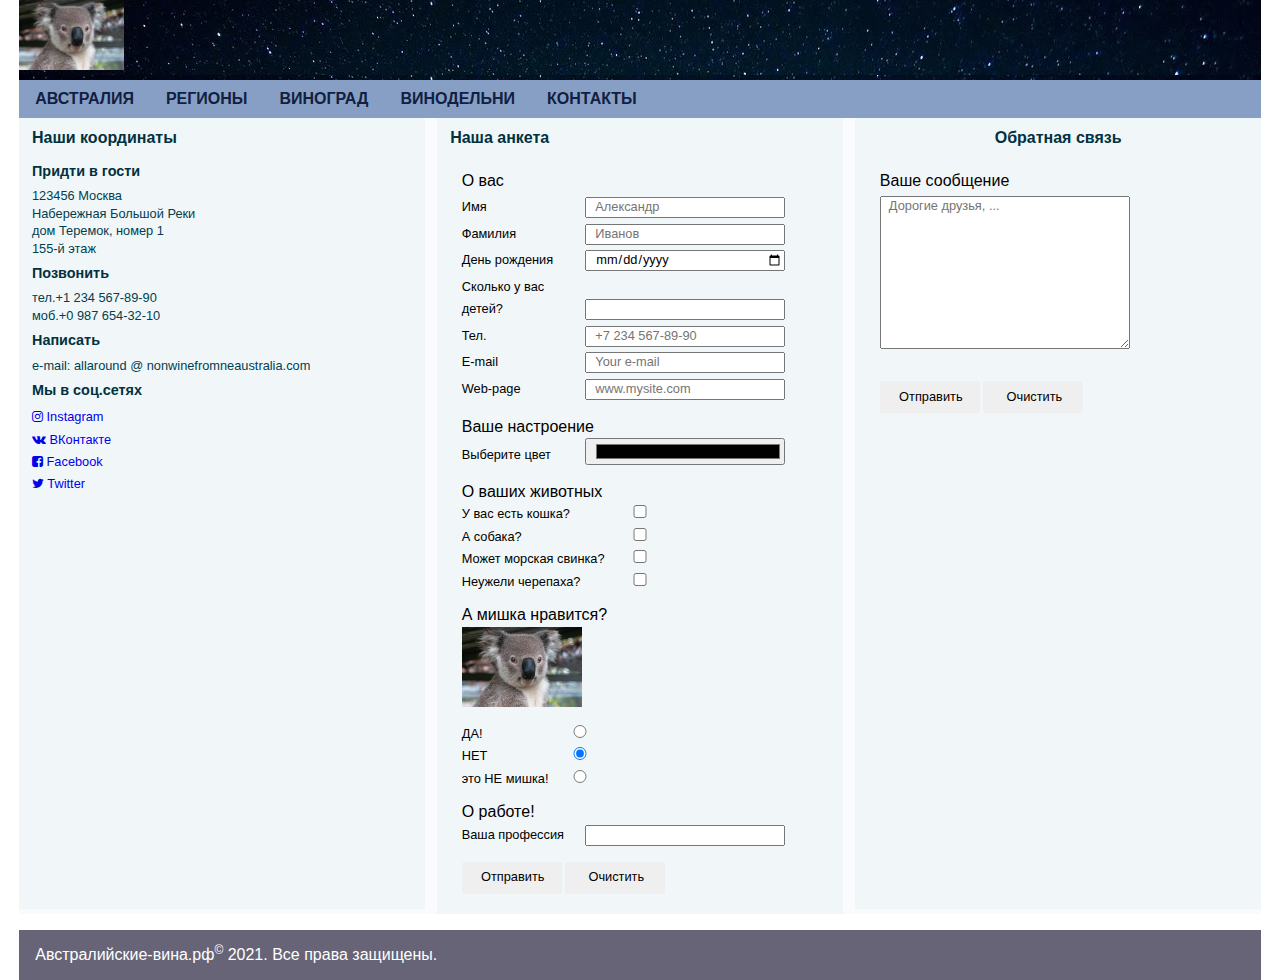
<file: contacts.html>
<!DOCTYPE html>
<html lang="ru">

<head>
    <meta charset="UTF-8">
    <meta http-equiv="X-UA-Compatible" content="IE=edge">
    <meta name="viewport" content="width=device-width, initial-scale=1.0">
    <title>Австралия | Контакты</title>
    <link rel="stylesheet" href="styles.css">
    <link rel="stylesheet" href="forms.css">
    <link rel="stylesheet" href="font-awesome/css/font-awesome.min.css">
</head>

<body>
    <div class="top">
        <input type="checkbox" id="check_menu">
        <div class="logo">
            <img class="smile" src="images/koala2.jpg" alt="морда коалы на фоне звездного неба">
            <label for="check_menu"><img class="menu_icon" src="instruments/menu_icon.svg" alt="иконка меню"></label>
        </div>
        <nav class="menu_top">
            <p><a href="index.html">АВСТРАЛИЯ</a></p>
            <p><a href="wine_regions.html">РЕГИОНЫ</a></p>
            <p><a href="grapes.html">ВИНОГРАД</a></p>
            <p><a href="vineyards.html">ВИНОДЕЛЬНИ</a></p>
            <!-- <p><a href="#">ВИНА</a></p> -->
            <p><a href="contacts.html">КОНТАКТЫ</a></p>
        </nav>
        <nav class="menu_top_vert">
            <p><a href="index.html">АВСТРАЛИЯ</a></p>
            <p><a href="wine_regions.html">РЕГИОНЫ</a></p>
            <p><a href="grapes.html">ВИНОГРАД</a></p>
            <p><a href="vineyards.html">ВИНОДЕЛЬНИ</a></p>
            <!-- <p><a href="#">ВИНА</a></p> -->
            <p><a href="contacts.html">КОНТАКТЫ</a></p>
        </nav>
    </div>

    <div class="multicolumns">
        <div class="column_I">
            <div class="column_sub_block">
                <h3>Наши координаты</h3>
                <h4>Придти в гости</h4>
                <p>123456 Москва</p>
                <p>Набережная Большой Реки</p>
                <p>дом Теремок, номер 1</p>
                <p>155-й этаж</p>
                <h4>Позвонить</h4>
                <p>тел.+1 234 567-89-90</p>
                <p>моб.+0 987 654-32-10</p>
                <h4>Написать</h4>
                <p>e-mail: allaround @ nonwinefromneaustralia.com</p>
                <h4>Мы в соц.сетях</h4>
                <div class="networks">
                    <a href="#"><i class="fa fa-instagram"></i> Instagram</a>
                    <a href="#"><i class="fa fa-vk"></i> ВКонтакте</a>
                    <a href="#"><i class="fa fa-facebook-square"></i> Facebook</a>
                    <a href="#"><i class="fa fa-twitter"></i> Twitter</a>
                </div>
            </div>
        </div>
        <div class="column_II">
            <div class="column_sub_block">
                <h3>Наша анкета</h3>
                <form class="temp_form" action="#">
                    <fieldset>
                        <legend>О вас</legend>
                        <div>
                            <label class="temp_label_inline" for="temp_name_1">Имя</label>
                            <input id="temp_name_1" type="text" placeholder="Александр">
                        </div>
                        <div>
                            <label class="temp_label_inline" for="temp_name_2">Фамилия</label>
                            <input id="temp_name_2" type="text" placeholder="Иванов">
                        </div>
                        <div>
                            <label class="temp_label_inline" for="temp_date_1">День рождения</label>
                            <input id="temp_date_1" type="date">
                        </div>
                        <div>
                            <label class="temp_label_inline" for="temp_number_1">Сколько у вас детей?</label>
                            <input id="temp_number_1" type="number" min="0" max="12">
                        </div>
                        <div>
                            <label class="temp_label_inline" for="temp_tel">Тел.</label>
                            <input id="temp_tel" type="tel" placeholder="+7 234 567-89-90">
                        </div>
                        <div>
                            <label class="temp_label_inline" for="temp_email">E-mail</label>
                            <input id="temp_email" type="email" placeholder="Your e-mail">
                        </div>
                        <div>
                            <label class="temp_label_inline" for="temp_www">Web-page</label>
                            <input id="temp_www" type="url" placeholder="www.mysite.com">
                        </div>

                        <legend>Ваше настроение</legend>
                        <div>
                            <label class="temp_label_inline" for="temp_color">Выберите цвет</label>
                            <input id="temp_color" type="color">
                        </div>

                        <legend>О ваших животных</legend>
                        <div>
                            <label class="temp_label_checkbox" for="temp_check_1">У вас есть кошка?</label>
                            <input type="checkbox" id="temp_check_1">
                        </div>
                        <div><label class="temp_label_checkbox" for="temp_check_2">А собака?</label>
                            <input type="checkbox" id="temp_check_2">
                        </div>
                        <div><label class="temp_label_checkbox" for="temp_check_3">Может морская свинка?</label>
                            <input type="checkbox" id="temp_check_3">
                        </div>
                        <div><label class="temp_label_checkbox" for="temp_check_4">Неужели черепаха?</label>
                            <input type="checkbox" id="temp_check_4">
                        </div>


                        <legend>А мишка нравится?</legend>
                        <img src="images/koala2.jpg" alt="морда коалы" style="height: 80px;">
                        <div class="temp_radio_block">
                            <div class="temp_radio_button">
                                <label for="temp_radio_first">ДА!</label>
                                <input id="temp_radio_first" type="radio" name="temp_radio">
                            </div>
                            <div class="temp_radio_button">
                                <label for="temp_radio_second">НЕТ</label>
                                <input id="temp_radio_second" type="radio" name="temp_radio" checked>
                            </div>
                            <div class="temp_radio_button">
                                <label for="temp_radio_third">это НЕ мишка!</label>
                                <input id="temp_radio_third" type="radio" name="temp_radio">
                            </div>
                        </div>

                        <legend>О работе!</legend>
                        <div>
                            <label class="temp_label_inline" for="temp_text_advised">Ваша профессия</label>
                            <input id="temp_text_advised" type="text" list="temp_advices">
                            <datalist id="temp_advices">
                                <option>Литейщик</option>
                                <option>Кузнец</option>
                                <option>Молотобоец</option>
                                <option>Землепашец</option>
                                <option>Менеджер</option>
                            </datalist>
                        </div>
                        <legend></legend>
                        <div>
                            <input type="submit" value="Отправить">
                            <input type="reset" value="Очистить">
                        </div>
                    </fieldset>
                </form>
            </div>
        </div>
        <div class="column_III">
            <h3>Обратная связь</h3>
            <form class="temp_form" action="#">
                <fieldset>
                    <legend>Ваше сообщение</legend>
                    <div>
                        <label for="temp_message"></label>
                        <textarea name="temp_text_area" id="temp_message" cols="30" rows="10"
                            placeholder="Дорогие друзья, ..."></textarea>
                    </div>
                </fieldset>
                <fieldset>
                    <legend></legend>
                    <div>
                        <input type="submit" value="Отправить">
                        <input type="reset" value="Очистить">
                    </div>
                </fieldset>
            </form>
        </div>
    </div>

    <div class="bottom">
        <div class="reserved">
            <p>Австралийские-вина.рф<sup>&copy;</sup> 2021. Все права защищены.</p>
        </div>
    </div>
    <!-- Yandex.Metrika counter -->
    <script type="text/javascript">
        (function (m, e, t, r, i, k, a) {
            m[i] = m[i] || function () { (m[i].a = m[i].a || []).push(arguments) };
            m[i].l = 1 * new Date(); k = e.createElement(t), a = e.getElementsByTagName(t)[0], k.async = 1, k.src = r, a.parentNode.insertBefore(k, a)
        })
            (window, document, "script", "https://mc.yandex.ru/metrika/tag.js", "ym");

        ym(73197478, "init", {
            clickmap: true,
            trackLinks: true,
            accurateTrackBounce: true
        });
    </script>
    <noscript>
        <div><img src="https://mc.yandex.ru/watch/73197478" style="position:absolute; left:-9999px;" alt="" /></div>
    </noscript>
    <!-- /Yandex.Metrika counter -->
</body>

</html>
</file>
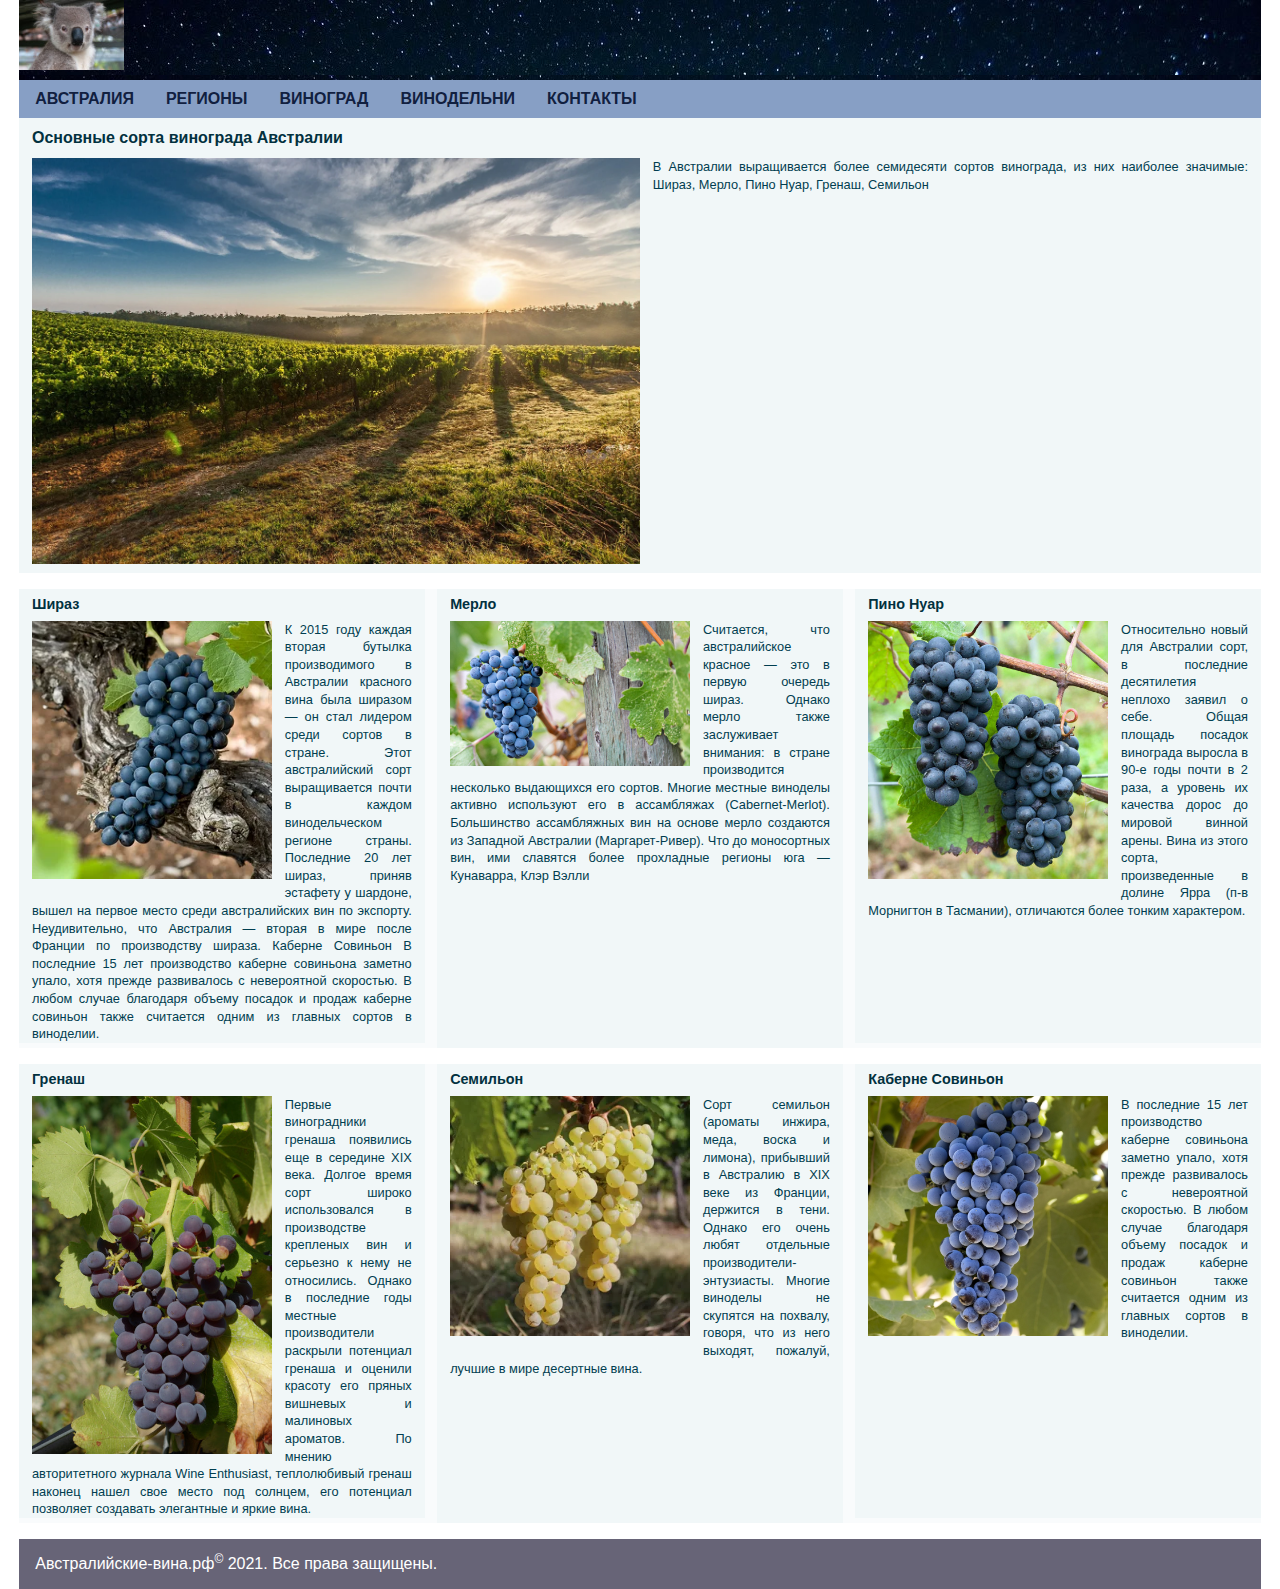
<file: grapes.html>
<!DOCTYPE html>
<html lang="ru">

<head>
    <meta charset="UTF-8">
    <meta http-equiv="X-UA-Compatible" content="IE=edge">
    <meta name="viewport" content="width=device-width, initial-scale=1.0">
    <title>Австралия | Сорта винограда</title>
    <link rel="stylesheet" href="styles.css">
</head>

<body>
    <div class="top">
        <input type="checkbox" id="check_menu">
        <div class="logo">
            <img class="smile" src="images/koala2.jpg" alt="морда коалы на фоне звездного неба">
            <label for="check_menu"><img class="menu_icon" src="instruments/menu_icon.svg" alt="иконка меню"></label>
        </div>
        <nav class="menu_top">
            <p><a href="index.html">АВСТРАЛИЯ</a></p>
            <p><a href="wine_regions.html">РЕГИОНЫ</a></p>
            <p><a href="grapes.html">ВИНОГРАД</a></p>
            <p><a href="vineyards.html">ВИНОДЕЛЬНИ</a></p>
            <!-- <p><a href="#">ВИНА</a></p> -->
            <p><a href="contacts.html">КОНТАКТЫ</a></p>
        </nav>
        <nav class="menu_top_vert">
            <p><a href="index.html">АВСТРАЛИЯ</a></p>
            <p><a href="wine_regions.html">РЕГИОНЫ</a></p>
            <p><a href="grapes.html">ВИНОГРАД</a></p>
            <p><a href="vineyards.html">ВИНОДЕЛЬНИ</a></p>
            <!-- <p><a href="#">ВИНА</a></p> -->
            <p><a href="contacts.html">КОНТАКТЫ</a></p>
        </nav>
    </div>
    <article>
        <div class="multicolumns">
            <div class="column_wide">
                <div class="column_sub_block">
                    <h3>Основные сорта винограда Австралии</h3>
                    <img class="pic_wide" src="images/vineyard.webp" alt="виноградник на рассвете">
                    <p>В Австралии выращивается более семидесяти сортов винограда, из них наиболее значимые: Шираз,
                        Мерло, Пино Нуар, Гренаш,
                        Семильон</p>
                </div>
            </div>
        </div>
        <div class="multicolumns">
            <div class="column_I">
                <div class="column_sub_block">
                    <h4>Шираз</h4>
                    <img class="pic_small" src="images/grapes_shiraz.webp"
                        alt="гроздь винограда сорта Шираз">
                    <p>К 2015 году каждая вторая бутылка производимого в Австралии красного вина была ширазом — он стал
                        лидером среди сортов в
                        стране.
                        Этот австралийский сорт выращивается почти в каждом винодельческом регионе страны. Последние 20
                        лет шираз, приняв
                        эстафету у шардоне, вышел на первое место среди австралийских вин по экспорту. Неудивительно,
                        что Австралия — вторая в
                        мире после Франции по производству шираза.
                        Каберне Совиньон
                        В последние 15 лет производство каберне совиньона заметно упало, хотя прежде развивалось с
                        невероятной скоростью. В
                        любом случае благодаря объему посадок и продаж каберне совиньон также считается одним из главных
                        сортов в виноделии.
                    </p>
                </div>
            </div>
            <div class="column_II">
                <div class="column_sub_block">
                    <h4>Мерло</h4>
                    <img class="pic_small" src="images/grapes_merlot.jpg"
                        alt="гроздь винограда сорта Мерло">
                    <p>Считается, что австралийское красное — это в первую очередь шираз. Однако мерло также заслуживает
                        внимания: в стране
                        производится несколько выдающихся его сортов. Многие местные виноделы активно используют его в
                        ассамбляжах
                        (Cabernet-Merlot). Большинство ассамбляжных вин на основе мерло создаются из Западной Австралии
                        (Маргарет-Ривер). Что до
                        моносортных вин, ими славятся более прохладные регионы юга — Кунаварра, Клэр Вэлли</p>
                </div>
            </div>
            <div class="column_III">
                <div class="column_sub_block">
                    <h4>Пино Нуар</h4>
                    <img class="pic_small" src="images/grapes_pinot_noir.jpg"
                        alt="гроздь винограда сорта Пино Нуар">
                    <p>Относительно новый для Австралии сорт, в последние десятилетия неплохо заявил о себе. Общая
                        площадь посадок винограда
                        выросла в 90-е годы почти в 2 раза, а уровень их качества дорос до мировой винной арены. Вина из
                        этого сорта,
                        произведенные в долине Ярра (п-в Морнигтон в Тасмании), отличаются более тонким характером.</p>
                </div>
            </div>
        </div>
    </article>

    <article>
        <div class="multicolumns">
            <div class="column_I">
                <div class="column_sub_block">
                    <h4>Гренаш</h4>
                    <img class="pic_small" src="images/grapes_grenache.jpg"
                        alt="гроздь винограда сорта Гренаш">
                    <p>Первые виноградники гренаша появились еще в середине XIX века. Долгое время сорт широко
                        использовался в производстве
                        крепленых вин и серьезно к нему не относились. Однако в последние годы местные производители
                        раскрыли потенциал гренаша
                        и оценили красоту его пряных вишневых и малиновых ароматов.
                        По мнению авторитетного журнала Wine Enthusiast, теплолюбивый гренаш наконец нашел свое место
                        под солнцем, его потенциал
                        позволяет создавать элегантные и яркие вина.
                    </p>
                </div>
            </div>
            <div class="column_II">
                <div class="column_sub_block">
                    <h4>Семильон</h4>
                    <img class="pic_small" src="images/grapes_semillon.webp"
                        alt="гроздь винограда сорта Семильон">
                    <p>Сорт семильон (ароматы инжира, меда, воска и лимона), прибывший в Австралию в XIX веке из Франции, держится в тени.
                    Однако его очень любят отдельные производители-энтузиасты. Многие виноделы не скупятся на похвалу, говоря, что из него
                    выходят, пожалуй, лучшие в мире десертные вина.</p>
                </div>
            </div>
            <div class="column_III">
                <div class="column_sub_block">
                    <h4>Каберне Совиньон</h4>
                    <img class="pic_small" src="images/grapes_cabernet_souvignon.jpeg"
                        alt="гроздь винограда сорта Каберне Совиньон">
                    <p>В последние 15 лет производство каберне совиньона заметно упало, хотя прежде развивалось с невероятной скоростью. В
                    любом случае благодаря объему посадок и продаж каберне совиньон также считается одним из главных сортов в виноделии.</p>
                </div>
            </div>
        </div>
    </article>

    <div class="bottom">
        <div class="reserved">
            <p>Австралийские-вина.рф<sup>&copy;</sup> 2021. Все права защищены.</p>
        </div>
    </div>
    <!-- Yandex.Metrika counter -->
    <script type="text/javascript">
        (function (m, e, t, r, i, k, a) {
            m[i] = m[i] || function () { (m[i].a = m[i].a || []).push(arguments) };
            m[i].l = 1 * new Date(); k = e.createElement(t), a = e.getElementsByTagName(t)[0], k.async = 1, k.src = r, a.parentNode.insertBefore(k, a)
        })
            (window, document, "script", "https://mc.yandex.ru/metrika/tag.js", "ym");

        ym(73197478, "init", {
            clickmap: true,
            trackLinks: true,
            accurateTrackBounce: true
        });
    </script>
    <noscript>
        <div><img src="https://mc.yandex.ru/watch/73197478" style="position:absolute; left:-9999px;" alt="" /></div>
    </noscript>
    <!-- /Yandex.Metrika counter -->
</body>

</html>
</file>
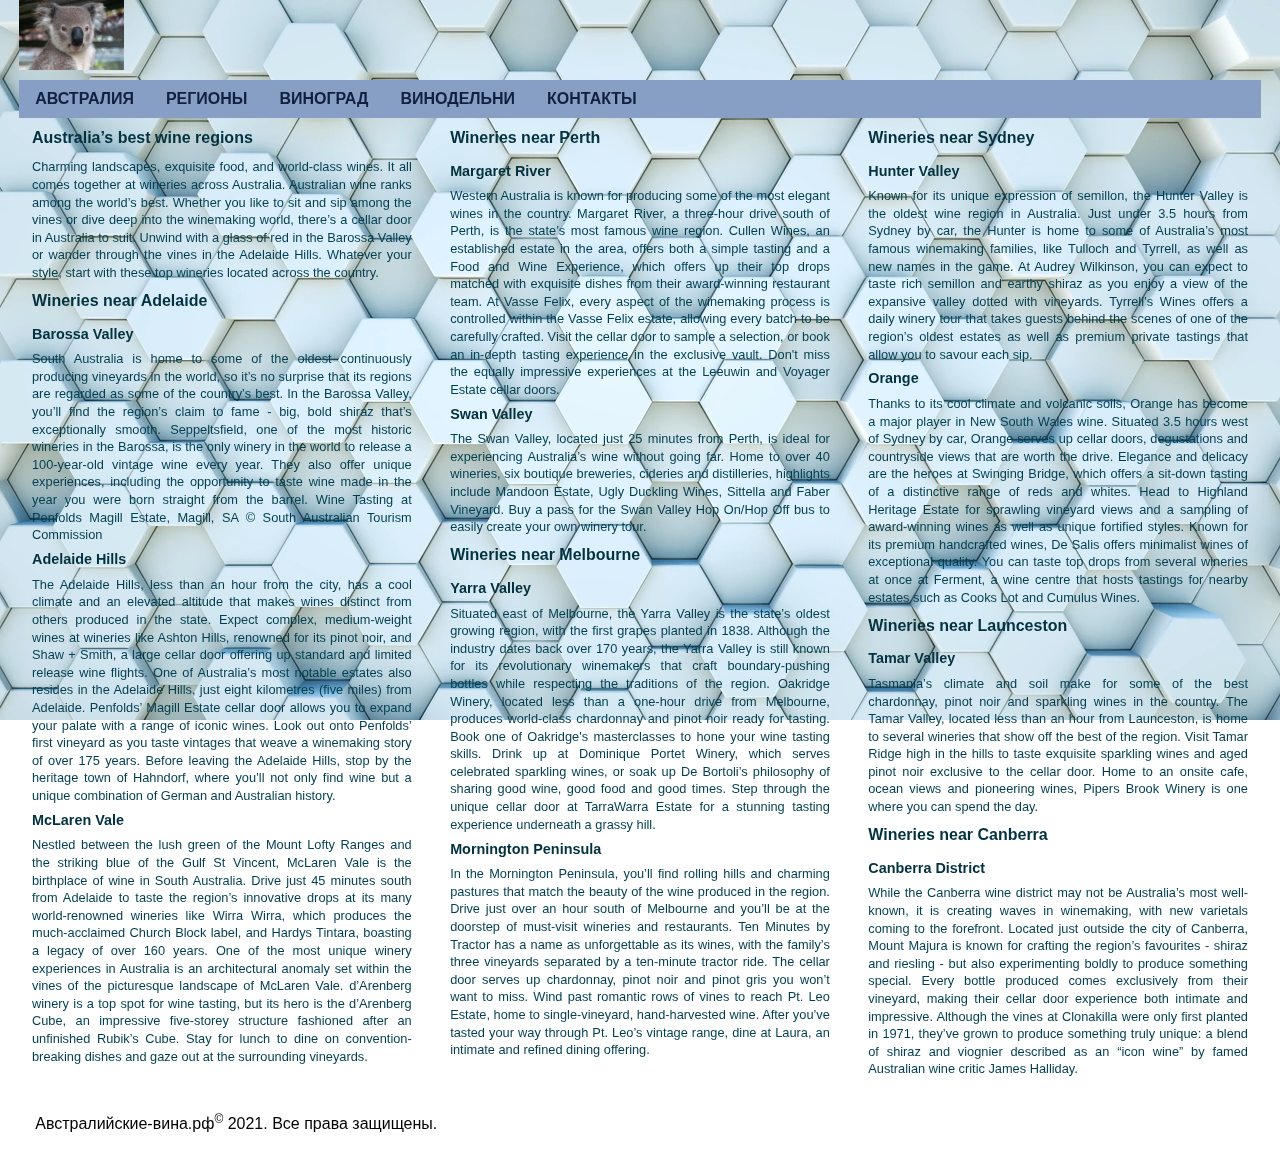
<file: vineyards.html>
<!DOCTYPE html>
<html lang="ru">

<head>
    <meta charset="UTF-8">
    <meta http-equiv="X-UA-Compatible" content="IE=edge">
    <meta name="viewport" content="width=device-width, initial-scale=1.0">
    <title>Австралия | Винодельни</title>
    <link rel="stylesheet" href="styles.css">
    <link rel="stylesheet" href="styles_vineyards.css">
</head>

<body>
    <div class="background_video"><video src="video/grains.mp4" autoplay loop muted></video></div>
    <div class="top_v">
        <input type="checkbox" id="check_menu">
        <div class="logo_v">
            <img class="smile_v" src="images/koala2.jpg" alt="морда коалы на фоне звездного неба">
            <label for="check_menu"><img class="menu_icon_v" src="instruments/menu_icon.svg" alt="иконка меню"></label>
        </div>
        <nav class="menu_top_v">
            <p><a href="index.html">АВСТРАЛИЯ</a></p>
            <p><a href="wine_regions.html">РЕГИОНЫ</a></p>
            <p><a href="grapes.html">ВИНОГРАД</a></p>
            <p><a href="vineyards.html">ВИНОДЕЛЬНИ</a></p>
            <!-- <p><a href="#">ВИНА</a></p> -->
            <p><a href="contacts.html">КОНТАКТЫ</a></p>
        </nav>
        <nav class="menu_top_vert_v">
            <p><a href="index.html">АВСТРАЛИЯ</a></p>
            <p><a href="wine_regions.html">РЕГИОНЫ</a></p>
            <p><a href="grapes.html">ВИНОГРАД</a></p>
            <p><a href="vineyards.html">ВИНОДЕЛЬНИ</a></p>
            <!-- <p><a href="#">ВИНА</a></p> -->
            <p><a href="contacts.html">КОНТАКТЫ</a></p>
        </nav>
    </div>
    <article>
        <div class="multicolumns_v">
            <!-- <div class="background_video"><video src="video/grains.mp4" autoplay loop muted></video></div> -->
            <div class="column_I_v">
                <div class="column_sub_block_v">
                    <h3>Australia’s best wine regions</h3>
                    <p>Charming landscapes, exquisite food, and world-class wines. It all comes together at wineries
                        across Australia.
                        Australian wine ranks among the world’s best. Whether you like to sit and sip among the vines or
                        dive deep into the
                        winemaking world, there’s a cellar door in Australia to suit. Unwind with a glass of red in the
                        Barossa Valley or
                        wander through the vines in the Adelaide Hills. Whatever your style, start with these top
                        wineries located across
                        the country. </p>

                    <h3>Wineries near Adelaide</h3>
                    <h4>Barossa Valley</h4>
                    <p>South Australia is home to some of the oldest continuously producing vineyards in the world, so
                        it’s no surprise that
                        its regions are regarded as some of the country’s best. In the Barossa Valley, you’ll find the
                        region’s claim to
                        fame - big, bold shiraz that’s exceptionally smooth. Seppeltsfield, one of the most historic
                        wineries in the
                        Barossa, is the only winery in the world to release a 100-year-old vintage wine every year. They
                        also offer unique
                        experiences, including the opportunity to taste wine made in the year you were born straight
                        from the barrel.
                        Wine Tasting at Penfolds Magill Estate, Magill, SA © South Australian Tourism Commission</p>
                    <h4>Adelaide Hills</h4>
                    <p>The Adelaide Hills, less than an hour from the city, has a cool climate and an elevated altitude
                        that makes wines
                        distinct from others produced in the state. Expect complex, medium-weight wines at wineries like
                        Ashton Hills,
                        renowned for its pinot noir, and Shaw + Smith, a large cellar door offering up standard and
                        limited release wine
                        flights. One of Australia’s most notable estates also resides in the Adelaide Hills, just eight
                        kilometres (five
                        miles) from Adelaide. Penfolds’ Magill Estate cellar door allows you to expand your palate with
                        a range of iconic
                        wines. Look out onto Penfolds’ first vineyard as you taste vintages that weave a winemaking
                        story of over 175 years.
                        Before leaving the Adelaide Hills, stop by the heritage town of Hahndorf, where you’ll not only
                        find wine but a
                        unique combination of German and Australian history. </p>
                    <h4>McLaren Vale</h4>
                    <p>Nestled between the lush green of the Mount Lofty Ranges and the striking blue of the Gulf St
                        Vincent, McLaren Vale
                        is the birthplace of wine in South Australia. Drive just 45 minutes south from Adelaide to taste
                        the region’s
                        innovative drops at its many world-renowned wineries like Wirra Wirra, which produces the
                        much-acclaimed Church
                        Block label, and Hardys Tintara, boasting a legacy of over 160 years. One of the most unique
                        winery experiences in
                        Australia is an architectural anomaly set within the vines of the picturesque landscape of
                        McLaren Vale. d’Arenberg
                        winery is a top spot for wine tasting, but its hero is the d’Arenberg Cube, an impressive
                        five-storey structure
                        fashioned after an unfinished Rubik’s Cube. Stay for lunch to dine on convention-breaking dishes
                        and gaze out at the
                        surrounding vineyards. </p>


                </div>
            </div>
            <div class="column_II_v">
                <div class="column_sub_block_v">
                    <h3>Wineries near Perth</h3>
                    <h4>Margaret River</h4>
                    <p>Western Australia is known for producing some of the most elegant wines in the country. Margaret
                        River, a three-hour
                        drive south of Perth, is the state’s most famous wine region. Cullen Wines, an established
                        estate in the area,
                        offers both a simple tasting and a Food and Wine Experience, which offers up their top drops
                        matched with exquisite
                        dishes from their award-winning restaurant team. At Vasse Felix, every aspect of the winemaking
                        process is
                        controlled within the Vasse Felix estate, allowing every batch to be carefully crafted. Visit
                        the cellar door to
                        sample a selection, or book an in-depth tasting experience in the exclusive vault. Don't miss
                        the equally impressive
                        experiences at the Leeuwin and Voyager Estate cellar doors. </p>
                    <h4>Swan Valley</h4>
                    <p>The Swan Valley, located just 25 minutes from Perth, is ideal for experiencing Australia’s wine
                        without going far.
                        Home to over 40 wineries, six boutique breweries, cideries and distilleries, highlights include
                        Mandoon Estate, Ugly
                        Duckling Wines, Sittella and Faber Vineyard. Buy a pass for the Swan Valley Hop On/Hop Off bus
                        to easily create your
                        own winery tour. </p>

                    <h3>Wineries near Melbourne</h3>
                    <h4>Yarra Valley</h4>
                    <p>Situated east of Melbourne, the Yarra Valley is the state’s oldest growing region, with the first
                        grapes planted in
                        1838. Although the industry dates back over 170 years, the Yarra Valley is still known for its
                        revolutionary
                        winemakers that craft boundary-pushing bottles while respecting the traditions of the region.
                        Oakridge Winery,
                        located less than a one-hour drive from Melbourne, produces world-class chardonnay and pinot
                        noir ready for tasting.
                        Book one of Oakridge's masterclasses to hone your wine tasting skills. Drink up at Dominique
                        Portet Winery, which
                        serves celebrated sparkling wines, or soak up De Bortoli’s philosophy of sharing good wine, good
                        food and good
                        times. Step through the unique cellar door at TarraWarra Estate for a stunning tasting
                        experience underneath a
                        grassy hill. </p>
                    <h4>Mornington Peninsula</h4>
                    <p>In the Mornington Peninsula, you’ll find rolling hills and charming pastures that match the
                        beauty of the wine
                        produced in the region. Drive just over an hour south of Melbourne and you’ll be at the doorstep
                        of must-visit
                        wineries and restaurants. Ten Minutes by Tractor has a name as unforgettable as its wines, with
                        the family’s three
                        vineyards separated by a ten-minute tractor ride. The cellar door serves up chardonnay, pinot
                        noir and pinot gris
                        you won’t want to miss. Wind past romantic rows of vines to reach Pt. Leo Estate, home to
                        single-vineyard,
                        hand-harvested wine. After you’ve tasted your way through Pt. Leo’s vintage range, dine at
                        Laura, an intimate and
                        refined dining offering. </p>


                </div>
            </div>
            <div class="column_III_v">
                <div class="column_sub_block_v">
                    <h3>Wineries near Sydney</h3>
                    <h4>Hunter Valley</h4>
                    <p>Known for its unique expression of semillon, the Hunter Valley is the oldest wine region in
                        Australia. Just under 3.5
                        hours from Sydney by car, the Hunter is home to some of Australia’s most famous winemaking
                        families, like Tulloch
                        and Tyrrell, as well as new names in the game. At Audrey Wilkinson, you can expect to taste rich
                        semillon and earthy
                        shiraz as you enjoy a view of the expansive valley dotted with vineyards. Tyrrell’s Wines offers
                        a daily winery tour
                        that takes guests behind the scenes of one of the region’s oldest estates as well as premium
                        private tastings that
                        allow you to savour each sip. </p>
                    <h4>Orange</h4>
                    <p>Thanks to its cool climate and volcanic soils, Orange has become a major player in New South
                        Wales wine. Situated 3.5
                        hours west of Sydney by car, Orange serves up cellar doors, degustations and countryside views
                        that are worth the
                        drive. Elegance and delicacy are the heroes at Swinging Bridge, which offers a sit-down tasting
                        of a distinctive
                        range of reds and whites. Head to Highland Heritage Estate for sprawling vineyard views and a
                        sampling of
                        award-winning wines as well as unique fortified styles. Known for its premium handcrafted wines,
                        De Salis offers
                        minimalist wines of exceptional quality. You can taste top drops from several wineries at once
                        at Ferment, a wine
                        centre that hosts tastings for nearby estates such as Cooks Lot and Cumulus Wines. </p>

                    <h3>Wineries near Launceston</h3>
                    <h4>Tamar Valley</h4>
                    <p>Tasmania’s climate and soil make for some of the best chardonnay, pinot noir and sparkling wines
                        in the country. The
                        Tamar Valley, located less than an hour from Launceston, is home to several wineries that show
                        off the best of the
                        region. Visit Tamar Ridge high in the hills to taste exquisite sparkling wines and aged pinot
                        noir exclusive to the
                        cellar door. Home to an onsite cafe, ocean views and pioneering wines, Pipers Brook Winery is
                        one where you can
                        spend the day. </p>

                    <h3>Wineries near Canberra</h3>
                    <h4>Canberra District</h4>
                    <p>While the Canberra wine district may not be Australia’s most well-known, it is creating waves in
                        winemaking, with new
                        varietals coming to the forefront. Located just outside the city of Canberra, Mount Majura is
                        known for crafting the
                        region’s favourites - shiraz and riesling - but also experimenting boldly to produce something
                        special. Every bottle
                        produced comes exclusively from their vineyard, making their cellar door experience both
                        intimate and impressive.
                        Although the vines at Clonakilla were only first planted in 1971, they’ve grown to produce
                        something truly unique: a
                        blend of shiraz and viognier described as an “icon wine” by famed Australian wine critic James
                        Halliday. </p>


                </div>
            </div>
        </div>
    </article>


    <div class="bottom_v">
        <div class="reserved_v">
            <p>Австралийские-вина.рф<sup>&copy;</sup> 2021. Все права защищены.</p>
        </div>
    </div>

    <!-- Yandex.Metrika counter -->
    <script type="text/javascript">
        (function (m, e, t, r, i, k, a) {
            m[i] = m[i] || function () { (m[i].a = m[i].a || []).push(arguments) };
            m[i].l = 1 * new Date(); k = e.createElement(t), a = e.getElementsByTagName(t)[0], k.async = 1, k.src = r, a.parentNode.insertBefore(k, a)
        })
            (window, document, "script", "https://mc.yandex.ru/metrika/tag.js", "ym");

        ym(73197478, "init", {
            clickmap: true,
            trackLinks: true,
            accurateTrackBounce: true
        });
    </script>
    <noscript>
        <div><img src="https://mc.yandex.ru/watch/73197478" style="position:absolute; left:-9999px;" alt="" /></div>
    </noscript>
    <!-- /Yandex.Metrika counter -->
</body>

</html>
</file>
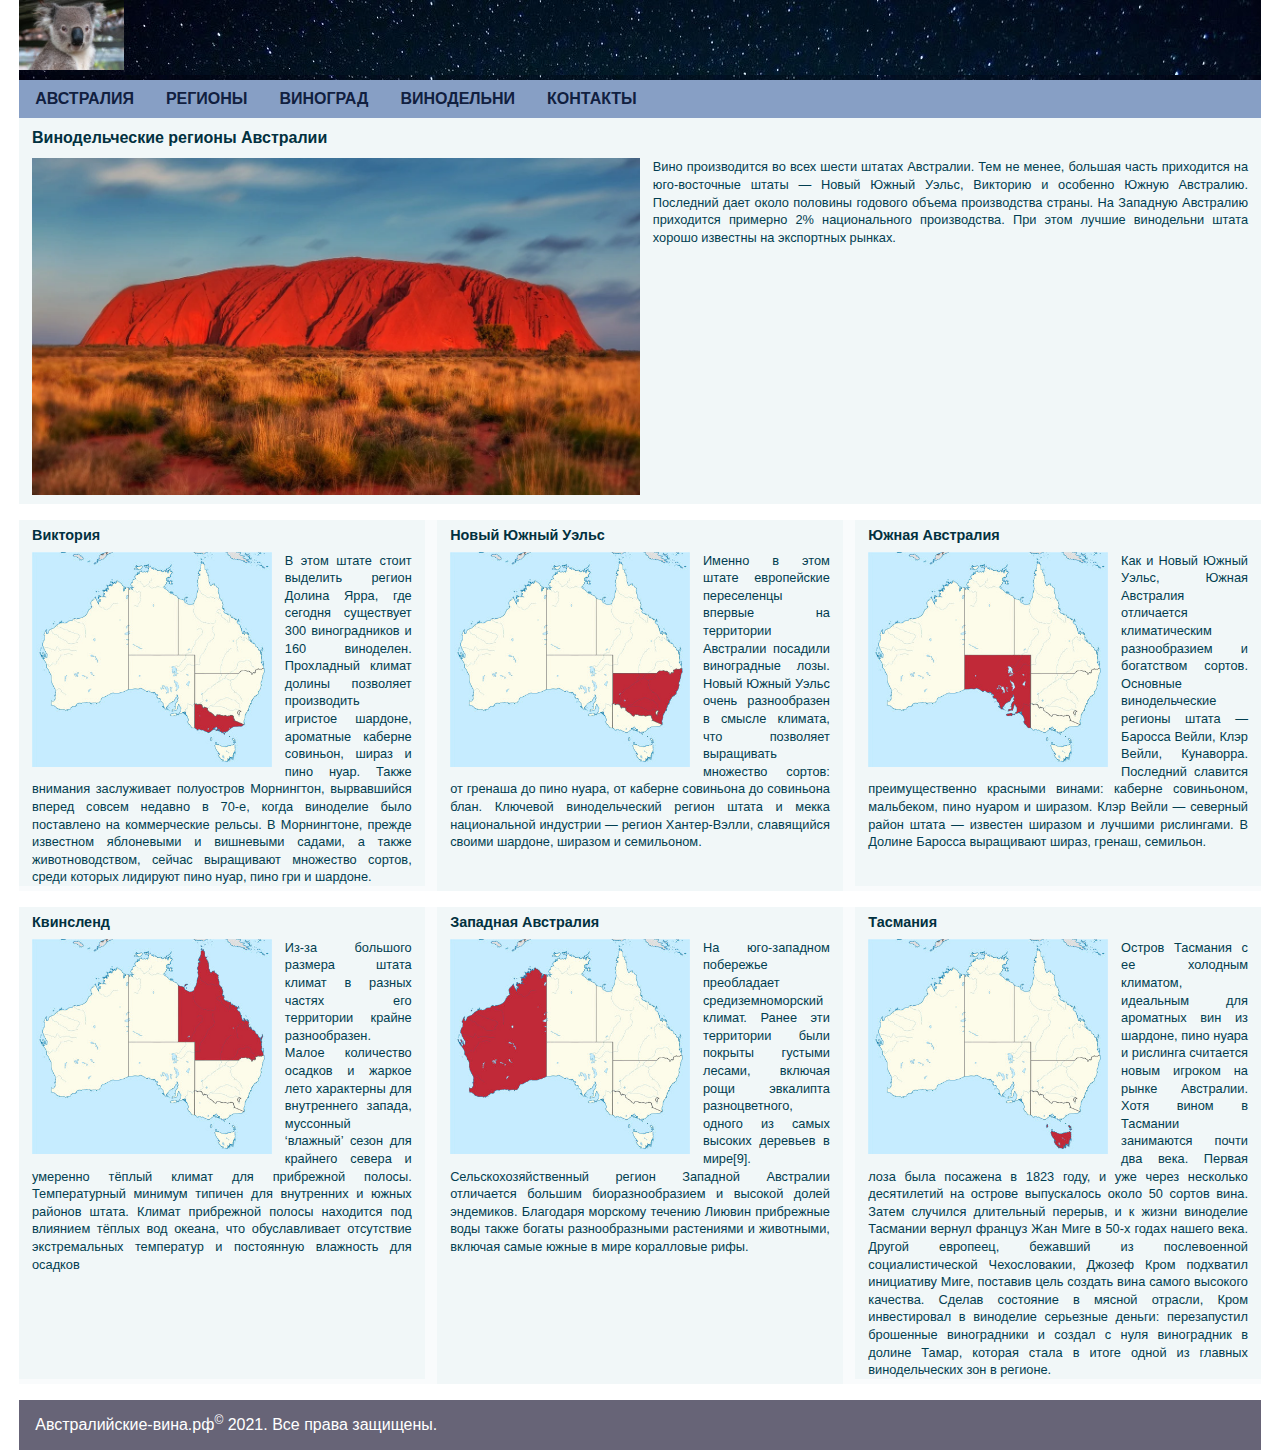
<file: wine_regions.html>
<!DOCTYPE html>
<html lang="ru">

<head>
    <meta charset="UTF-8">
    <meta http-equiv="X-UA-Compatible" content="IE=edge">
    <meta name="viewport" content="width=device-width, initial-scale=1.0">
    <title>Австралия | Винодельческие регионы</title>
    <link rel="stylesheet" href="styles.css">
</head>

<body>
    <div class="top">
        <input type="checkbox" id="check_menu">
        <div class="logo">
            <img class="smile" src="images/koala2.jpg" alt="морда коалы на фоне звездного неба">
            <label for="check_menu"><img class="menu_icon" src="instruments/menu_icon.svg" alt="иконка меню"></label>
        </div>
        <nav class="menu_top">
            <p><a href="index.html">АВСТРАЛИЯ</a></p>
            <p><a href="wine_regions.html">РЕГИОНЫ</a></p>
            <p><a href="grapes.html">ВИНОГРАД</a></p>
            <p><a href="vineyards.html">ВИНОДЕЛЬНИ</a></p>
            <!-- <p><a href="#">ВИНА</a></p> -->
            <p><a href="contacts.html">КОНТАКТЫ</a></p>
        </nav>
        <nav class="menu_top_vert">
            <p><a href="index.html">АВСТРАЛИЯ</a></p>
            <p><a href="wine_regions.html">РЕГИОНЫ</a></p>
            <p><a href="grapes.html">ВИНОГРАД</a></p>
            <p><a href="vineyards.html">ВИНОДЕЛЬНИ</a></p>
            <!-- <p><a href="#">ВИНА</a></p> -->
            <p><a href="contacts.html">КОНТАКТЫ</a></p>
        </nav>
    </div>
    <article>
        <div class="multicolumns">
            <div class="column_wide">
                <div class="column_sub_block">
                    <h3>Винодельческие регионы Австралии</h3>
                    <img class="pic_wide" src="images/uluru.webp" alt="гора Улуру">
                    <p>Вино производится во всех шести штатах Австралии. Тем не менее, большая часть приходится на
                        юго-восточные штаты — Новый
                        Южный Уэльс, Викторию и особенно Южную Австралию. Последний дает около половины годового объема
                        производства страны. На
                        Западную Австралию приходится примерно 2% национального производства. При этом лучшие винодельни
                        штата хорошо известны
                        на экспортных рынках.</p>
                </div>
            </div>
        </div>
        <div class="multicolumns">
            <div class="column_I">
                <div class="column_sub_block">
                    <h4>Виктория</h4>
                    <img class="pic_small" src="images/map_Australia_Victoria.jpg"
                        alt="границы штата Виктория на карте Австралии">
                    <p>В этом штате стоит выделить регион Долина Ярра, где сегодня существует 300 виноградников и 160
                        виноделен. Прохладный
                        климат долины позволяет производить игристое шардоне, ароматные каберне совиньон, шираз и пино
                        нуар. Также внимания
                        заслуживает полуостров Морнингтон, вырвавшийся вперед совсем недавно в 70-е, когда виноделие
                        было поставлено на
                        коммерческие рельсы. В Морнингтоне, прежде известном яблоневыми и вишневыми садами, а также
                        животноводством, сейчас
                        выращивают множество сортов, среди которых лидируют пино нуар, пино гри и шардоне.</p>
                </div>
            </div>
            <div class="column_II">
                <div class="column_sub_block">
                    <h4>Новый Южный Уэльс</h4>
                    <img class="pic_small" src="images/map_Australia_NSW.jpg" alt="границы штата Новый Южный Уэльс на карте Австралии">
                    <p>Именно в этом штате европейские переселенцы впервые на территории Австралии посадили виноградные
                        лозы. Новый Южный Уэльс
                        очень разнообразен в смысле климата, что позволяет выращивать множество сортов: от гренаша до
                        пино нуара, от каберне
                        совиньона до совиньона блан. Ключевой винодельческий регион штата и мекка национальной индустрии
                        — регион Хантер-Вэлли,
                        славящийся своими шардоне, ширазом и семильоном.</p>
                </div>
            </div>
            <div class="column_III">
                <div class="column_sub_block">
                    <h4>Южная Австралия</h4>
                    <img class="pic_small" src="images/map_Australia_South.jpg" alt="границы штата Южная Австралия на карте Австралии">
                    <p>Как и Новый Южный Уэльс, Южная Австралия отличается климатическим разнообразием и богатством
                        сортов. Основные
                        винодельческие регионы штата — Баросса Вейли, Клэр Вейли, Кунаворра. Последний славится
                        преимущественно красными винами:
                        каберне совиньоном, мальбеком, пино нуаром и ширазом.
                        Клэр Вейли — северный район штата — известен ширазом и лучшими рислингами. В Долине Баросса
                        выращивают шираз, гренаш,
                        семильон.</p>
                </div>
            </div>
        </div>
    </article>

    <article>
        <div class="multicolumns">
            <div class="column_I">
                <div class="column_sub_block">
                    <h4>Квинсленд</h4>
                    <img class="pic_small" src="images/map_Australia_Queensland.jpg"
                        alt="границы штата Квинсленд на карте Австралии">
                    <p>Из-за большого размера штата климат в разных частях его территории крайне разнообразен. Малое
                        количество осадков и
                        жаркое лето характерны для внутреннего запада, муссонный ‘влажный’ сезон для крайнего севера и
                        умеренно тёплый климат
                        для прибрежной полосы. Температурный минимум типичен для внутренних и южных районов штата.
                        Климат прибрежной полосы
                        находится под влиянием тёплых вод океана, что обуславливает отсутствие экстремальных температур
                        и постоянную влажность
                        для осадков</p>
                </div>
            </div>
            <div class="column_II">
                <div class="column_sub_block">
                    <h4>Западная Австралия</h4>
                    <img class="pic_small" src="images/map_Australia_WA.jpg" alt="границы штата Западная Австралия на карте Австралии">
                    <p>На юго-западном побережье преобладает средиземноморский климат. Ранее эти территории были покрыты
                        густыми лесами,
                        включая рощи эвкалипта разноцветного, одного из самых высоких деревьев в мире[9].
                        Сельскохозяйственный регион Западной
                        Австралии отличается большим биоразнообразием и высокой долей эндемиков. Благодаря морскому
                        течению Лиювин прибрежные
                        воды также богаты разнообразными растениями и животными, включая самые южные в мире коралловые
                        рифы.</p>
                </div>
            </div>
            <div class="column_III">
                <div class="column_sub_block">
                    <h4>Тасмания</h4>
                    <img class="pic_small" src="images/map_Australia_Tasmania.jpg" alt="границы штата Тасмания на карте Австралии">
                    <p>Остров Тасмания с ее холодным климатом, идеальным для ароматных вин из шардоне, пино нуара и
                        рислинга считается новым
                        игроком на рынке Австралии. Хотя вином в Тасмании занимаются почти два века. Первая лоза была
                        посажена в 1823 году, и
                        уже через несколько десятилетий на острове выпускалось около 50 сортов вина. Затем случился
                        длительный перерыв, и к
                        жизни виноделие Тасмании вернул француз Жан Миге в 50-х годах нашего века.
                        Другой европеец, бежавший из послевоенной социалистической Чехословакии, Джозеф Кром подхватил
                        инициативу Миге, поставив
                        цель создать вина самого высокого качества. Сделав состояние в мясной отрасли, Кром инвестировал
                        в виноделие серьезные
                        деньги: перезапустил брошенные виноградники и создал с нуля виноградник в долине Тамар, которая
                        стала в итоге одной из
                        главных винодельческих зон в регионе.
                    </p>
                </div>
            </div>
        </div>
    </article>

    <div class="bottom">
        <div class="reserved">
            <p>Австралийские-вина.рф<sup>&copy;</sup> 2021. Все права защищены.</p>
        </div>
    </div>
    <!-- Yandex.Metrika counter -->
    <script type="text/javascript">
        (function (m, e, t, r, i, k, a) {
            m[i] = m[i] || function () { (m[i].a = m[i].a || []).push(arguments) };
            m[i].l = 1 * new Date(); k = e.createElement(t), a = e.getElementsByTagName(t)[0], k.async = 1, k.src = r, a.parentNode.insertBefore(k, a)
        })
            (window, document, "script", "https://mc.yandex.ru/metrika/tag.js", "ym");

        ym(73197478, "init", {
            clickmap: true,
            trackLinks: true,
            accurateTrackBounce: true
        });
    </script>
    <noscript>
        <div><img src="https://mc.yandex.ru/watch/73197478" style="position:absolute; left:-9999px;" alt="" /></div>
    </noscript>
    <!-- /Yandex.Metrika counter -->
</body>

</html>
</file>
<file: forms.css>
.temp_form {
    background-color: none;
}
.networks {
    display: flex;
    flex-direction: column;
}
.temp_form fieldset {
    border: none;
    margin-bottom: 0.5rem;
}
.temp_form legend {
    font-size: 1rem;
    margin-bottom: 0.7rem;
    padding-left: 0;
    position: relative;
    top: 0.7rem;
}
.temp_label_inline {
    display: inline-block;
    width: 120px;
}
.temp_label_checkbox {
    display: inline-block;
    width: 160px;
}
.temp_form textarea {
    display: block;
    padding-left: 0.5rem;
    box-sizing: border-box;   
}
.temp_form input {
    padding-left: 0.5rem;
    margin-bottom: 0.3rem;
    box-sizing: border-box;
    width: 200px;
}
.temp_form textarea:focus,
.temp_form input:focus {
    box-shadow: 2px 2px 3px rgb(148, 161, 230);
}

.temp_form input[type="text"] {

}
.temp_form input[type="password"] {
    
}
.temp_radio_block {
    display: flex;
    flex-direction: column;
}
.temp_radio_button {
    display: block;
}
.temp_radio_block label {
    display: inline-block;
    width: 100px;
}
.temp_form input[type="radio"] {
    width: 30px;
}
.temp_form input[type="checkbox"] {
    width: 30px;
}
.temp_form input[type="submit"],
.temp_form input[type="reset"] {
    display: inline-block;
    width: 100px;
    height: 2rem;
    border-radius: 2px;
    border-color: transparent;
}
.temp_form input[type="submit"]:hover,
.temp_form input[type="reset"]:hover {
    background-color: rgb(137, 176, 228);
}
.temp_form select {
    padding: 0.3rem 0.2rem;
    width: 140px;
}
</file>
<file: styles_vineyards.css>
.top_v, .bottom_v, .menu_top_v {
    max-width: 1260px;
    min-width: 360px;
    width: 97vw;
    margin: 0 auto;
    display: flex;
}

.top_v {
    flex-direction: column;
}
.logo_v {
    display: flex;
    justify-content: space-between;
    align-items: baseline;
    height: 80px;
}
.smile_v {
    height: 70px;
}
.menu_icon_v {
    height: 3rem;
}
.logo_v label {
    margin-left: auto;
    display: none;
}
.top_v input {
    display: none;
}
.menu_top_v, .menu_top_vert_v {
    width: 100%;
    background-color: #879fc5;
}

.menu_top_v p {
    margin: 0;
    padding: 0;
}

.menu_top_v a {
    display: block;
    line-height: 2.4rem;
    font-size: 1rem;
    font-weight: 600;
    color: #112040;
    padding: 0 1rem;
    margin-right: 1rem;
}

.menu_top_vert_v {
    flex-direction: column;
    max-height: 0;
    transform-origin: top;
    transform: scaleY(0);
    max-width: 180px;
    overflow: hidden;
    position: absolute;
    top: 80px;
    right: 3vw;
}
#check_menu:checked ~ .menu_top_vert_v {
    max-height: none;

    transform: scaleY(100%);
    transition: all 0.5s;
}

.menu_top_vert_v p {
    margin: 0;
    padding-left: 1rem;
}
.menu_top_vert_v a {
    display: block;
    line-height: 1.4rem;
    /* padding: 0.2rem auto 0.2rem 1rem; */
    margin: 0 0 0.2rem 0;
    font-size: 0.8rem;
    font-weight: 600;
    color: #112040;
}
.menu_top_vert_v a:last-of-type {
    margin: 0;
}
.menu_top_v a:hover, .menu_top_vert_v a:hover {
    background-color: #091f50;
    color: #d2daeb;
}


.menu_top_v a:last-of-type {
    margin-right: 0;
}

.bottom_v {
    /* background-color: #676477; */
    color: black;
}

.reserved_v {
    padding: 0 1rem;
}

@media (min-width: 732px) and (max-width: 1259px) {
    .top_v, .bottom_v, .menu_top_v {
        width: 96vw;
    }
}

@media (max-width: 731px) {
    .top_v, .bottom_v, .menu_top_v {
    width: 95vw;
    } 
    .logo_v label {
    display: unset;
    }
    .menu_top_v {
        display: none;
    }
}

/* оформление мультиколоночного блока (начало) */
.multicolumns_v {
    display: flex;
    width: 97vw;
    margin: 0 auto 1rem auto;
    /* background-color: #f9fbfc; */
    font-family: sans-serif;
}
.multicolumns_v p {
    font-size: 0.8rem;
    line-height: 1.1rem;
    margin: 0;
    color: rgb(1, 62, 80);
    text-align: justify;
}
.multicolumns_v h3 {
    font-size: 1rem;
    line-height: 1.3rem;
    padding-top: 0.3rem;
    padding-bottom: 0.3rem;
    margin: 0.3rem auto;
    color: rgb(2, 49, 63);
}
.multicolumns_v h4 {
    font-size: 0.9rem;
    line-height: 1.2rem;
    padding-top: 0.2rem;
    padding-bottom: 0.2rem;
    margin: 0.2rem auto;
    color: rgb(2, 49, 63);
}
.column_I_v, .column_II_v, .column_III_v {
    display: flex;
    flex-direction: column;
    width: 100%;
    max-width: 420px;
    padding: 0 1vw;
    margin-bottom: 5px;
    /* background-color: #f1f7f8; */
    font-size: 0.8rem;
    line-height: 1.4rem;
}
.column_II_v {
    margin: 0 1vw;
}
.column_sub_block_v img {
margin: 0 1vw 1vh 0;
}

.background_video {
    position: fixed;
    top: 0;
    z-index: -1;
}
.background_video video {
    width: 100%;
}

@media (min-width: 732px) and (max-width: 1259px) {
    .multicolumns_v {
        width: 96vw;
    }
    .background_video video {
    width: 150%;
    }
}

@media (max-width: 731px) {
    .multicolumns_v {
    width: 95vw;
    flex-direction: column;
    align-items: center;
    }
    .column_II_v {
    margin: 0;
    }
    .column_sub_block_v img {
        margin: 0 0 1vh 0;
    }
    .background_video video {
    width: 300%;
    }
}
/* оформление мультиколоночного блока (конец) */
</file>
<file: styles.css>
/* normalize part (начало) */
body {
    margin: 0;
    padding: 0;
    font-family: sans-serif;
}
b, strong {
    font-weight: bolder;
}
sub, sup {
    font-size: 75%;
    line-height: 0;
    position: relative;
    vertical-align: baseline;
}
    sub {
        bottom: -0.25em;
    }
    sup {
        top: -0.5em;
    }
button, input, optgroup, select, textarea {
    font-family: inherit;
    font-size: 100%;
    line-height: 1.15;
    margin: 0;
}
ul {
    list-style-position: inside;
    list-style: none;
    margin: 0;
    padding: 0;
}
a {
    text-decoration: none;
}
/* normalize part (конец) */

.top, .bottom, .menu_top {
    max-width: 1260px;
    min-width: 360px;
    width: 97vw;
    margin: 0 auto;
    display: flex;
    /* background-color: antiquewhite;   */
}

.top {
    flex-direction: column;
    background-image: url('images/night_sky.jpg');
}
.logo {
    display: flex;
    justify-content: space-between;
    align-items: baseline;
    height: 80px;
}
.smile {
    height: 70px;
}
.menu_icon {
    height: 3rem;
    fill: white;
}
.logo label {
    margin-left: auto;
    display: none;
}
.top input {
    display: none;
}
.menu_top, .menu_top_vert {
    width: 100%;
    background-color: #879fc5;
}

.menu_top p {
    margin: 0;
    padding: 0;
}

.menu_top a {
    display: block;
    line-height: 2.4rem;
    font-size: 1rem;
    font-weight: 600;
    color: #112040;
    padding: 0 1rem;
    margin-right: 1rem;
}

.menu_top_vert {
    flex-direction: column;
    max-height: 0;
    transform-origin: top;
    transform: scaleY(0);
    max-width: 180px;
    overflow: hidden;
    position: absolute;
    top: 80px;
    right: 3vw;
}
#check_menu:checked ~ .menu_top_vert {
    max-height: none;

    transform: scaleY(100%);
    transition: all 0.5s;
}

.menu_top_vert p {
    margin: 0;
    padding-left: 1rem;
}
.menu_top_vert a {
    display: block;
    line-height: 1.4rem;
    /* padding: 0.2rem auto 0.2rem 1rem; */
    margin: 0 0 0.2rem 0;
    font-size: 0.8rem;
    font-weight: 600;
    color: #112040;
}
.menu_top_vert a:last-of-type {
    margin: 0;
}
.menu_top a:hover, .menu_top_vert a:hover {
    background-color: #091f50;
    color: #d2daeb;
}
/* .menu_top a:hover, .menu_top_vert a:hover {
    background-color: #091f50;
    color: #d2daeb;
    padding: 0 1rem;
    margin-right: 1rem;
} */

.menu_top a:last-of-type {
    margin-right: 0;
}

.bottom {
    background-color: #676477;
    color: white;
}

.reserved {
    padding: 0 1rem;
}

/* форма обратной связи (начало) */
/* .temp_form, .contacts {
    margin: 0 10px 10px 0;
    padding: 10px 10px 5px 10px;
    width: 100%;
    max-width: 320px;
    min-width: 240px;
    background: cornsilk;
    box-shadow: 2px 2px 12px #515e5a;
}
.temp_form p {
    font-size: 1.6rem;
}
.column_I input, .column_II input {
    margin-bottom: 5px;
    padding-bottom: 5px;
    width: 240px;
    border: none;
    background-color: rgb(230, 255, 255);
    caret-color: rgb(255, 0, 0);
}
.column_I input::placeholder, .column_II input::placeholder {
    font-size: 0.6rem;
}

.column_I input button, .column_II input button {
    font-size: 0.8rem;
    line-height: 1.1rem;
    padding: 5px 10px;
    margin: 10px 0 0 0;
    border: none;
    border-radius: 4px;
}

.temp_form h3 {
    font-size: 0.8rem;
    padding-bottom: 5px;
}
.column_I input fieldset, .column_II input fieldset {
    border: none;
    padding: 5px 0;
    font-size: 0.8rem;
}
.column_I input label, .column_II input label {
    padding-bottom: 10px;
}
fieldset {
    border: none;
}
.radio_set input {
    width: auto;
    margin: 0 10px;
}
.radio_set p {
    font-size: 0.8rem;
    line-height: 1.6rem;
} */
/* форма обратной связи (конец) */

@media (min-width: 732px) and (max-width: 1259px) {
    .top, .bottom, .menu_top {
        width: 96vw;
    }
}

@media (max-width: 731px) {
    .top, .bottom, .menu_top {
    width: 95vw;
    } 
    .logo label {
    display: unset;
    }
    .menu_top {
        display: none;
    }
}

/* оформление мультиколоночного блока (начало) */
.multicolumns {
    display: flex;
    width: 97vw;
    margin: 0 auto 1rem auto;
    background-color: #f9fbfc;
    font-family: sans-serif;
}
.multicolumns p {
    font-size: 0.8rem;
    line-height: 1.1rem;
    margin: 0;
    color: rgb(1, 62, 80);
    text-align: justify;
}
.multicolumns h3 {
    font-size: 1rem;
    line-height: 1.3rem;
    padding-top: 0.3rem;
    padding-bottom: 0.3rem;
    margin: 0.3rem auto;
    color: rgb(2, 49, 63);
}
.multicolumns h4 {
    font-size: 0.9rem;
    line-height: 1.2rem;
    padding-top: 0.2rem;
    padding-bottom: 0.2rem;
    margin: 0.2rem auto;
    color: rgb(2, 49, 63);
}
.column_I, .column_II, .column_III {
    display: flex;
    flex-direction: column;
    width: 100%;
    max-width: 420px;
    padding: 0 1vw;
    margin-bottom: 5px;
    background-color: #f1f7f8;
    font-size: 0.8rem;
    line-height: 1.4rem;
}
.column_II {
    margin: 0 1vw;
}
.column_sub_block img {
margin: 0 1vw 1vh 0;
}
.column_sub_block_video {
    position: relative;
    background-color: none;
    /* z-index: 2; */
}
.background_video {
    position: absolute;
    top: 0;
    width: 100%;
    z-index: -1;
}
/* .front_text {
    position: absolute;
    top: 0;
    z-index: 2;
} */

.column_wide {
    width: 100%;
    padding: 0 1vw;
    background-color: #f1f7f8;
}

.pic_small, .video_small {
    width: 240px;
    float: left;
}


.pic_wide {
    width: 50%;
    float: left;
}

@media (min-width: 732px) and (max-width: 1259px) {
    .multicolumns {
        width: 96vw;
    }

    .pic_small, .pic_wide, .video_small {
        width: unset;
        max-width: 100%;
        float: none;
    }
}

@media (max-width: 731px) {
    .multicolumns {
    width: 95vw;
    flex-direction: column;
    align-items: center;
    }
    .column_wide {
        max-width: 420px;
    }
    .column_II {
    margin: 0;
}
    .column_sub_block img {
        margin: 0 0 1vh 0;
}
    .pic_small, .pic_wide, .video_small {
    width: unset;
    max-width: 100%;
    float: none;
    }   
}
/* оформление мультиколоночного блока (конец) */
</file>
